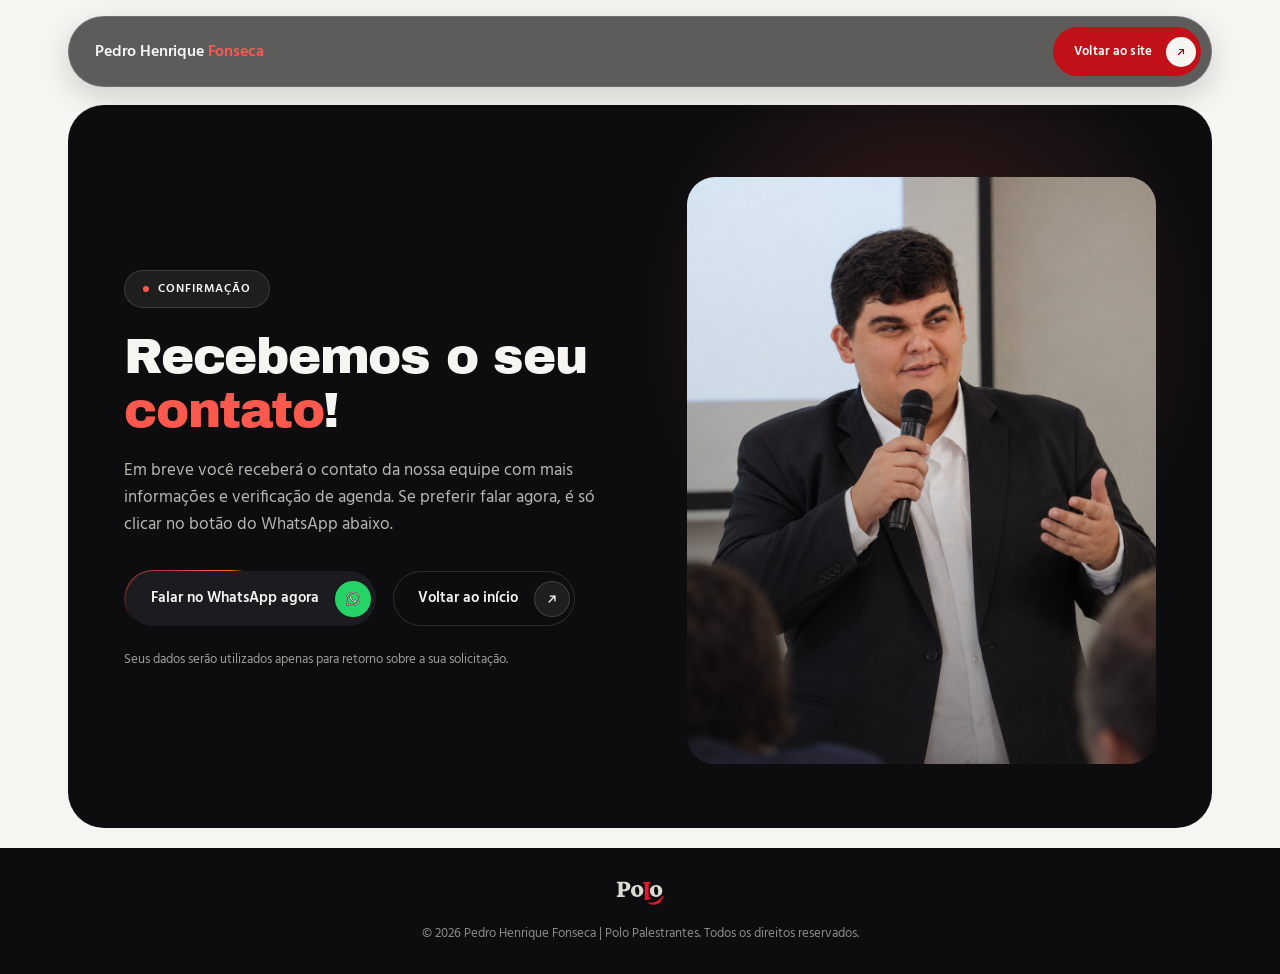
<file: obrigado.html>
<!DOCTYPE html>
<html lang="pt-BR">
<head>
<meta charset="UTF-8">
<meta name="viewport" content="width=device-width, initial-scale=1.0">
<title>Obrigado · Recebemos seu contato — Pedro Henrique Fonseca</title>
<meta name="description" content="Recebemos seu contato. Em breve a equipe da Polo Palestrantes retorna com mais informações sobre a palestra do Pedro Henrique Fonseca.">
<meta name="robots" content="noindex">
<meta name="theme-color" content="#0D0D0F">
<link rel="preconnect" href="https://fonts.googleapis.com">
<link rel="preconnect" href="https://fonts.gstatic.com" crossorigin>
<link href="https://fonts.googleapis.com/css2?family=Archivo+Black&family=Hind:wght@400;500;600;700&display=swap" rel="stylesheet">
<link rel="stylesheet" href="css/styles.css?v=1">
</head>
<body class="thanks-page">

<div class="thanks-main">

<div class="topbar">
  <div class="topbar-inner">
    <div class="logo">
      <span class="wordmark">Pedro Henrique <span>Fonseca</span></span>
    </div>
    <a class="btn btn-accent btn-sm" href="./">
      <span class="label"><span class="label-full">Voltar ao site</span><span class="label-short">Voltar</span></span>
      <span class="icon-circle"><svg viewBox="0 0 24 24" fill="none" stroke-width="2.3" stroke-linecap="round" stroke-linejoin="round"><path d="M7 17L17 7M9 7h8v8"/></svg></span>
    </a>
  </div>
</div>

<!-- CONFIRMAÇÃO -->
<section class="hero-section">
  <div class="wrap">
    <div class="hero-card thanks-card">
      <div class="hero-grid">
        <div>
          <span class="badge badge-dark"><span class="dot"></span>CONFIRMAÇÃO</span>
          <h1>Recebemos o seu <em>contato</em>!</h1>
          <p class="sub">Em breve você receberá o contato da nossa equipe com mais informações e verificação de agenda. Se preferir falar agora, é só clicar no botão do WhatsApp abaixo.</p>
          <div class="hero-ctas">
            <span class="beam">
              <a class="btn beam-inner wa-btn" href="https://wa.me/5512982506250?text=Oi%2C%20quero%20falar%20sobre%20a%20palestra%20do%20Pedro%20Henrique%20Fonseca." target="_blank" rel="noopener">
                <span class="label">Falar no WhatsApp agora</span>
                <span class="icon-circle"><svg viewBox="0 0 24 24" fill="currentColor" aria-hidden="true"><path d="M17.472 14.382c-.297-.149-1.758-.867-2.03-.967-.273-.099-.471-.148-.67.15-.197.297-.767.966-.94 1.164-.173.199-.347.223-.644.075-.297-.149-1.255-.463-2.39-1.475-.883-.788-1.48-1.761-1.653-2.059-.173-.297-.018-.458.13-.606.134-.133.298-.347.446-.52.149-.174.198-.298.298-.497.099-.198.05-.371-.025-.52-.075-.149-.669-1.612-.916-2.207-.242-.579-.487-.5-.669-.51l-.57-.01c-.198 0-.52.074-.792.372-.272.297-1.04 1.016-1.04 2.479 0 1.462 1.065 2.875 1.213 3.074.149.198 2.096 3.2 5.077 4.487.709.306 1.262.489 1.694.625.712.227 1.36.195 1.872.118.571-.085 1.758-.719 2.006-1.413.248-.694.248-1.289.173-1.413-.074-.124-.272-.198-.57-.347m-5.421 7.403h-.004a9.87 9.87 0 01-5.031-1.378l-.361-.214-3.741.982.998-3.648-.235-.374a9.86 9.86 0 01-1.51-5.26c.001-5.45 4.436-9.884 9.888-9.884 2.64 0 5.122 1.03 6.988 2.898a9.825 9.825 0 012.893 6.994c-.003 5.45-4.437 9.885-9.885 9.885M20.52 3.449C18.24 1.245 15.24 0 12.045 0 5.463 0 .104 5.359.101 11.892c0 2.096.549 4.14 1.595 5.945L0 24l6.335-1.652a11.882 11.882 0 005.71 1.447h.006c6.585 0 11.946-5.359 11.949-11.893a11.821 11.821 0 00-3.48-8.413Z"/></svg></span>
              </a>
            </span>
            <a class="btn btn-outline-dark voltar-btn" href="./">
              <span class="label">Voltar ao início</span>
              <span class="icon-circle"><svg viewBox="0 0 24 24" fill="none" stroke-width="2.3" stroke-linecap="round" stroke-linejoin="round"><path d="M7 17L17 7M9 7h8v8"/></svg></span>
            </a>
          </div>
          <p class="hero-fine">Seus dados serão utilizados apenas para retorno sobre a sua solicitação.</p>
        </div>
        <div class="hero-photo-col">
          <div class="hero-photo-frame">
            <img src="img/photos/obrigado.jpg" alt="Pedro Henrique Fonseca palestrando">
            <div class="duo"></div>
          </div>
        </div>
      </div>
    </div>
  </div>
</section>

</div><!-- /.thanks-main -->

<footer class="thanks-footer">
  <div class="wrap">
    <span class="logo-mark"><img src="img/logos/polo.svg" alt="Polo Palestrantes"></span>
    <span class="copy">© 2026 Pedro Henrique Fonseca | Polo Palestrantes. Todos os direitos reservados.</span>
  </div>
</footer>

</body>
</html>
</file>
<file: css/styles.css>
/* ==========================================================
   LP Pedro Henrique Fonseca — padrão Polo de LP reduzida,
   com a paleta e as fontes da marca dele (phftax.com.br):
   papel #F7F5F1, preto #0D0D0F, vermelho #E41A20, laranja #FA6F1B,
   Archivo Black (títulos) + Hind (texto).
   ========================================================== */

:root{
    --paper:#F7F5F1;          /* off-white quente da marca (fundo claro) */
    --paper-alt:#E9E6E0;      /* cinza quente mais fechado */
    --dark:#0D0D0F;           /* preto da marca (card do hero) */
    --dark-2:#17171A;
    --text-dark:#0D0D0F;
    --text-soft:#4F4F55;
    --text-on-dark:#B9B6B0;
    --cream-on-dark:#F7F5F1;
    --accent:#C21018;         /* vermelho escurecido: contraste em fundo claro */
    --accent-deep:#8F0A10;
    --accent-bright:#FC594E;  /* vermelho claro da marca: usado sobre fundo escuro */
    --amber:#FA6F1B;          /* laranja secundário da marca, no card de destaque */
    --line:#DCD8D0;
    --line-dark:rgba(247,245,241,0.14);
    --radius-lg:28px;
    --radius-md:18px;
    --radius-sm:12px;
    --maxw:1200px;
  }
  *{box-sizing:border-box;}
  html{scroll-behavior:smooth;}
  body{ margin:0; background:var(--paper); color:var(--text-dark); font-family:'Hind',sans-serif; -webkit-font-smoothing:antialiased; overflow-x:hidden; }
  h1,h2,h3{ font-family:'Archivo Black',sans-serif; font-weight:400; letter-spacing:-0.025em; margin:0; color:var(--text-dark); }
  .accent{ color:var(--accent); }
  p{ margin:0; }
  a{ color:inherit; text-decoration:none; }
  img,svg{ display:block; max-width:100%; }
  button{ font-family:inherit; cursor:pointer; }
  .wrap{ max-width:var(--maxw); margin:0 auto; padding:0 28px; position:relative; }
  @media (prefers-reduced-motion: reduce){ *{ animation-duration:.001ms !important; transition-duration:.001ms !important; } }

  .reveal{ opacity:0; transform:translateY(18px); transition:opacity .65s ease, transform .65s ease; }
  .reveal.is-visible{ opacity:1; transform:translateY(0); }

  section{ padding:96px 0; position:relative; }

  /* badges */
  .badge{ display:inline-flex; align-items:center; gap:9px; padding:9px 18px; border-radius:999px; font-size:11.5px; font-weight:600; letter-spacing:.08em; text-transform:uppercase; margin-bottom:22px; }
  .badge .dot{ width:6px; height:6px; border-radius:50%; background:var(--accent-bright); flex-shrink:0; }
  .badge-light{ background:var(--paper-alt); border:1px solid var(--line); color:var(--text-dark); }
  .badge-light .dot{ background:var(--accent); }
  .badge-dark{ background:rgba(247,245,241,0.07); border:1px solid var(--line-dark); color:var(--cream-on-dark); }

  h2.title{ font-size:clamp(26px,3.1vw,40px); line-height:1.1; max-width:680px; }
  p.lede{ font-size:16px; line-height:1.7; color:var(--text-soft); max-width:480px; margin-top:18px; }

  /* buttons: pill + icon circle */
  .btn{ display:inline-flex; align-items:center; gap:10px; border:none; border-radius:999px; padding:5px; transition:transform .18s ease, background .18s ease; }
  .btn .label{ padding:11px 6px 11px 20px; font-weight:600; font-size:14.5px; white-space:nowrap; }
  .btn .icon-circle{ width:36px; height:36px; border-radius:50%; display:flex; align-items:center; justify-content:center; flex-shrink:0; transition:transform .25s ease; }
  .btn .icon-circle svg{ width:14px; height:14px; }
  .btn:hover{ transform:translateY(-1px); }
  .btn:hover .icon-circle{ transform:rotate(45deg); }
  .btn-accent{ background:var(--accent); }
  .btn-accent .label{ color:#fff; }
  .btn-accent .icon-circle{ background:var(--paper); }
  .btn-accent .icon-circle svg{ stroke:var(--accent-deep); }
  .btn-accent:hover{ background:var(--accent-deep); }
  .btn-sm .label{ padding:9px 4px 9px 16px; font-size:13px; }
  .btn-sm .icon-circle{ width:30px; height:30px; }
  .btn-sm .icon-circle svg{ width:12px; height:12px; }

  /* BEAM: borda em conic-gradient girando (CTA primário do hero) */
  .beam{ display:inline-flex; position:relative; padding:1.5px; overflow:hidden; border-radius:999px; }
  .beam::before{ content:''; position:absolute; inset:-50%; background:conic-gradient(from 0deg, transparent 0 72%, var(--accent-bright) 84%, var(--amber) 90%, transparent 96%); animation:spin 3s linear infinite; }
  .beam-inner{ position:relative; border-radius:999px; background:#1C1C20; }
  @keyframes spin{ to{ transform:rotate(1turn); } }
  .btn.beam-inner{ border-radius:999px; }
  .btn.beam-inner:hover{ transform:none; }
  .btn.beam-inner .label{ color:var(--cream-on-dark); }
  .btn.beam-inner .icon-circle{ background:var(--accent-bright); }
  .btn.beam-inner .icon-circle svg{ stroke:#2E0500; }

  /* topbar: glass */
  .topbar{ position:sticky; top:16px; z-index:60; margin:16px auto 0; max-width:var(--maxw); padding:0 28px; }
  .topbar-inner{ display:flex; align-items:center; justify-content:space-between; background:rgba(13,13,15,0.66); backdrop-filter:blur(16px) saturate(1.5); -webkit-backdrop-filter:blur(16px) saturate(1.5); border:1px solid rgba(247,245,241,0.13); border-radius:999px; padding:10px 10px 10px 26px; box-shadow:0 10px 30px rgba(13,13,15,0.16); }
  .logo .wordmark{ font-family:'Hind',sans-serif; font-weight:600; font-size:16px; letter-spacing:-0.01em; color:var(--cream-on-dark); }
  .logo .wordmark span{ color:var(--accent-bright); }
  .topbar-inner .btn .label{ letter-spacing:.01em; }
  .topbar-inner .label-short{ display:none; }

  /* HERO dark card */
  .hero-section{ padding-top:18px; padding-bottom:0; }
  .hero-card{ background:var(--dark); border-radius:36px; padding:56px 56px 0; overflow:hidden; position:relative; }
  .hero-card::before{ content:''; position:absolute; right:-10%; top:-30%; width:70%; height:120%; background:radial-gradient(closest-side, rgba(252,89,78,0.22), transparent 70%); pointer-events:none; }
  .hero-grid{ display:grid; grid-template-columns:1.05fr .95fr; gap:44px; align-items:center; padding-bottom:56px; position:relative; }
  .hero-card h1{ font-size:clamp(32px,3.9vw,50px); line-height:1.08; max-width:620px; color:var(--cream-on-dark); }
  .hero-card h1 em{ font-style:normal; color:var(--accent-bright); }
  .hero-kicker{ font-size:12px; font-weight:600; letter-spacing:.09em; text-transform:uppercase; color:var(--text-on-dark); margin-bottom:18px; }
  .hero-card p.sub{ font-size:16.5px; line-height:1.65; color:var(--text-on-dark); max-width:480px; margin-top:20px; }
  .hero-ctas{ display:flex; align-items:center; gap:16px; margin-top:30px; flex-wrap:wrap; }
  .hero-fine{ font-size:13px; color:var(--text-on-dark); margin-top:22px; max-width:420px; line-height:1.6; opacity:.85; }
  .hero-photo-col{ position:relative; }
  .hero-photo-frame{ position:relative; border-radius:var(--radius-lg); overflow:hidden; aspect-ratio:4/5; }
  .hero-photo-frame img{ width:100%; height:100%; object-fit:cover; object-position:center 18%; transition:transform .6s ease; }
  .hero-photo-frame:hover img{ transform:scale(1.04); }
  .hero-photo-frame .duo{ position:absolute; inset:0; background:linear-gradient(195deg, rgba(13,13,15,0) 0%, rgba(13,13,15,0.1) 50%, rgba(13,13,15,0.55) 100%); }
  .hero-trust-card{ position:absolute; left:-28px; bottom:26px; width:250px; background:var(--amber); border-radius:var(--radius-md); padding:20px 22px; box-shadow:0 20px 40px rgba(0,0,0,0.3); }
  .hero-trust-card .num{ font-family:'Archivo Black',sans-serif; font-size:30px; color:#2E1000; line-height:1; letter-spacing:-0.03em; display:block; }
  .hero-trust-card .cap{ font-size:11px; color:#2E1000; text-transform:uppercase; letter-spacing:.06em; margin-top:8px; font-weight:600; display:block; }
  .hero-trust-card p{ font-size:12.5px; color:#4A1E04; line-height:1.5; margin-top:10px; }
  .hero-stats{ display:flex; border-top:1px solid var(--line-dark); position:relative; }
  .hero-stat{ flex:1; display:flex; align-items:center; gap:14px; padding:26px 22px; border-right:1px solid var(--line-dark); }
  .hero-stat:last-child{ border-right:none; }
  .hero-stat .icon{ width:38px; height:38px; border-radius:50%; background:rgba(252,89,78,0.14); display:flex; align-items:center; justify-content:center; flex-shrink:0; }
  .hero-stat .icon svg{ width:17px; height:17px; stroke:var(--accent-bright); }
  .hero-stat b{ font-family:'Archivo Black',sans-serif; font-weight:400; font-size:17px; letter-spacing:-0.02em; color:var(--cream-on-dark); display:block; }
  .hero-stat span{ font-size:11.5px; color:var(--text-on-dark); line-height:1.4; display:block; margin-top:2px; }

  /* FORM */
  .form-section .wrap{ display:grid; grid-template-columns:.8fr 1.2fr; gap:56px; align-items:flex-start; }
  .form-card{ background:transparent; border:none; padding:0; }

  @media (max-width: 960px){
    .btn .label{ white-space:normal; }
    .hero-grid, .form-section .wrap{ grid-template-columns:1fr; }
    .hero-card{ padding:36px 36px 0; border-radius:24px; }
    section{ padding:64px 0; }
    .hero-trust-card{ position:static; width:auto; margin-top:16px; }
    .hero-stats{ flex-wrap:wrap; }
    .hero-stat{ flex:1 1 50%; border-bottom:1px solid var(--line-dark); }
    .topbar{ top:10px; margin:10px auto 0; padding:0 14px; }
    .topbar-inner{ padding:8px 8px 8px 18px; }
    .logo .wordmark{ font-size:13.5px; white-space:nowrap; }
    .topbar-inner .label-full{ display:none; }
    .topbar-inner .label-short{ display:inline; }
    .topbar-inner .btn .label{ padding:8px 4px 8px 12px; font-size:12px; }
    .topbar-inner .btn .icon-circle{ width:26px; height:26px; }
    .topbar-inner .btn .icon-circle svg{ width:11px; height:11px; }
  }

  /* ==========================================================
     leadlovers form001 — override de marca.
     O form001.css carrega antes deste arquivo e estiliza por id,
     entao o reset precisa da mesma especificidade.
     Estrutura/ids/classes do form permanecem intactos.
     ========================================================== */
  .form-card #llCaptureForm.llform001{
    display:block; margin:0 !important; padding:0 !important;
    background:none !important; border:none !important;
    width:100% !important; max-width:none !important; box-shadow:none !important;
  }
  .form-card #llCaptureForm.llform001 > div{ margin:0 0 14px !important; padding:0 !important; }
  .form-card #llCaptureForm.llform001 input[type="text"],
  .form-card #llCaptureForm.llform001 input[type="email"],
  .form-card #llCaptureForm.llform001 input[type="tel"],
  .form-card #llCaptureForm.llform001 input[type="number"],
  .form-card #llCaptureForm.llform001 select,
  .form-card #llCaptureForm.llform001 textarea{
    width:100% !important; background:#fff !important; border:1px solid var(--line) !important; border-radius:10px !important;
    padding:13px 14px !important; color:var(--text-dark) !important; font-family:'Hind',sans-serif !important; font-size:14px !important;
    transition:border-color .2s ease, box-shadow .2s ease; box-shadow:none !important; margin:0 !important; height:auto !important; line-height:1.4 !important;
  }
  .form-card #llCaptureForm.llform001 textarea{ resize:vertical; min-height:66px !important; }
  .form-card #llCaptureForm.llform001 input:focus,
  .form-card #llCaptureForm.llform001 select:focus,
  .form-card #llCaptureForm.llform001 textarea:focus{
    outline:none; border-color:var(--accent) !important; box-shadow:0 0 0 3px rgba(252,89,78,0.26) !important;
  }
  .form-card form.llform001 input::placeholder,
  .form-card form.llform001 textarea::placeholder{ color:#97938c; opacity:1; }
  .form-card form.llform001 .field-error{ color:#b3261e; font-size:12px; font-family:'Hind',sans-serif; margin-top:5px; }
  .form-card #llCaptureForm.llform001 .button-bar{ margin-top:4px; }
  .form-card #llCaptureForm.llform001 .button-bar button[type="submit"]{
    width:100% !important; background:var(--accent) !important; color:#fff !important; border:none !important; padding:15px !important; border-radius:999px !important;
    font-family:'Hind',sans-serif !important; font-weight:700 !important; font-size:15px !important; letter-spacing:.01em;
    cursor:pointer; transition:background .2s ease; text-transform:none !important; box-shadow:none !important; height:auto !important; line-height:1.2;
  }
  .form-card #llCaptureForm.llform001 .button-bar button[type="submit"]:hover{ background:var(--accent-deep) !important; }
  .form-card form.llform001 .loading-box,
  .form-card form.llform001 .error-box{ font-family:'Hind',sans-serif; color:var(--text-soft); text-align:center; margin-top:14px; }
  .form-card form.llform001 .error-box .btn{
    background:var(--accent); color:#fff; border:none; border-radius:999px; padding:10px 22px;
    font-family:'Hind',sans-serif; font-weight:600; margin-top:10px; cursor:pointer;
  }
  .form-card #llCaptureForm.llform001 .form-consent{
    font-family:'Hind',sans-serif; font-size:11px; line-height:1.5; color:var(--text-soft);
    margin:12px 2px 0; text-align:center; opacity:.85;
  }

  /* ==========================================================
     PÁGINA DE OBRIGADO (/obrigado)
     ========================================================== */
  .btn-outline-dark{ background:transparent; border:1.5px solid var(--line-dark); padding:4px; }
  .btn-outline-dark .label{ color:var(--cream-on-dark); }
  .btn-outline-dark .icon-circle{ background:rgba(247,245,241,0.08); border:1px solid var(--line-dark); }
  .btn-outline-dark .icon-circle svg{ stroke:var(--cream-on-dark); }
  body.thanks-page{ min-height:100vh; display:flex; flex-direction:column; }
  body.thanks-page .thanks-main{ flex:1 0 auto; }
  .thanks-card .hero-grid{ padding-top:16px; padding-bottom:64px; }
  .thanks-card .hero-photo-frame{ aspect-ratio:4/5; }
  .wa-btn .icon-circle{ background:#25D366 !important; }
  .wa-btn .icon-circle svg{ fill:#fff; stroke:none; }
  .wa-btn:hover .icon-circle{ transform:none; }
  .voltar-btn:hover .label{ color:var(--accent-bright); }
  .voltar-btn:hover .icon-circle{ border-color:var(--accent-bright); }
  .voltar-btn:hover .icon-circle svg{ stroke:var(--accent-bright); }
  .thanks-footer{ flex-shrink:0; background:var(--dark); padding:30px 0; margin-top:20px; }
  .thanks-footer .wrap{ display:flex; flex-direction:column; align-items:center; gap:16px; text-align:center; }
  .thanks-footer img{ height:30px; width:auto; opacity:.92; }
  .thanks-footer .copy{ font-size:12.5px; color:var(--text-on-dark); opacity:.75; }
</file>
